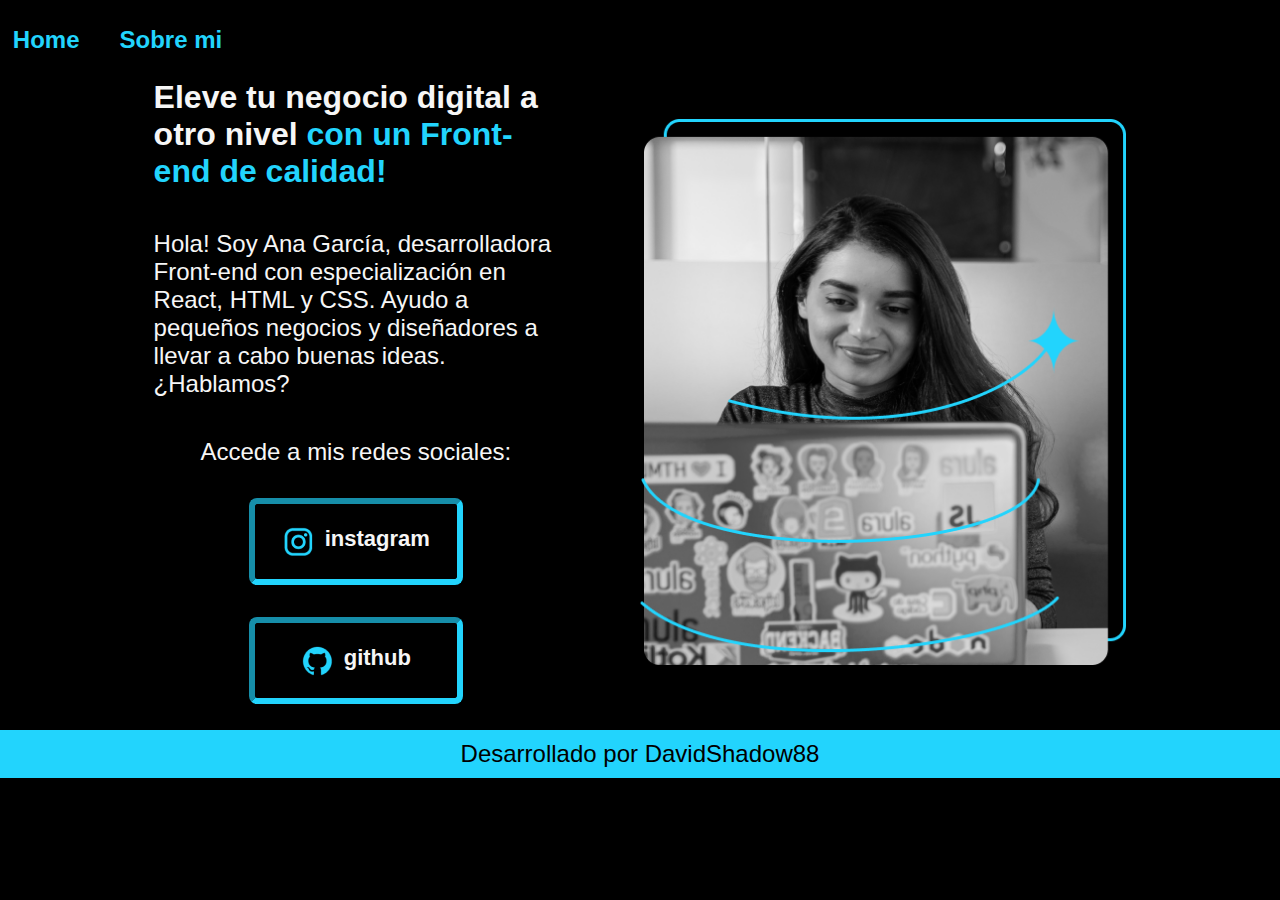
<file: index.html>
<!DOCTYPE html>
<html lang="es">
<head>
    <meta charset="UTF-8">
    <meta name="viewport" content="width=device-width, initial-scale=1.0">
    <title>Portafolio-ejemplo-Ana-Garcia</title>
    <link rel="stylesheet" href="./styles/style.css">
</head>
<body>
    <header class="header">
        <nav class="header__menu">
            <a class="header__menu__link"href="index.html">Home</a>
            <a class="header__menu__link" href="about.html">Sobre mi</a>
        </nav>
    </header>
    <main class="presentacion">
        <section class="presentacion__contenido">
            <h1 class="presentacion__contenido__titulo">
                Eleve tu negocio digital a otro nivel
                <strong class="Titulo-destaque"> con un Front-end 
                    de calidad!</strong> 
            </h1>
            <p class="presentacion__contenido__texto">
                Hola! Soy Ana García, desarrolladora Front-end 
                con especialización en React, HTML y CSS. Ayudo a pequeños negocios y 
                diseñadores a llevar a cabo buenas ideas. ¿Hablamos?
            </p>
            <div class="presentacion__enlaces">
                <h2 class="presentacion__enlaces__subtitulo">Accede a mis redes sociales:</h2>
                <a class="presentacion__enlaces__link" href="https://www.instagram.com/">
                    <img src="./assets/instagram.png">
                    instagram</a>
                <a class="presentacion__enlaces__link" href="https://github.com/">
                    <img src="./assets/github.png" alt="">
                    github</a>
            </div>
        </section>
            <img class="presentacion__img" src="./assets/Imagem.png" alt="Imagen de Ana Garcia trabajando">
    </main>
    <footer class="footer">
        <p> Desarrollado por DavidShadow88 </p>
    </footer>
    
</body>
</html>
</file>
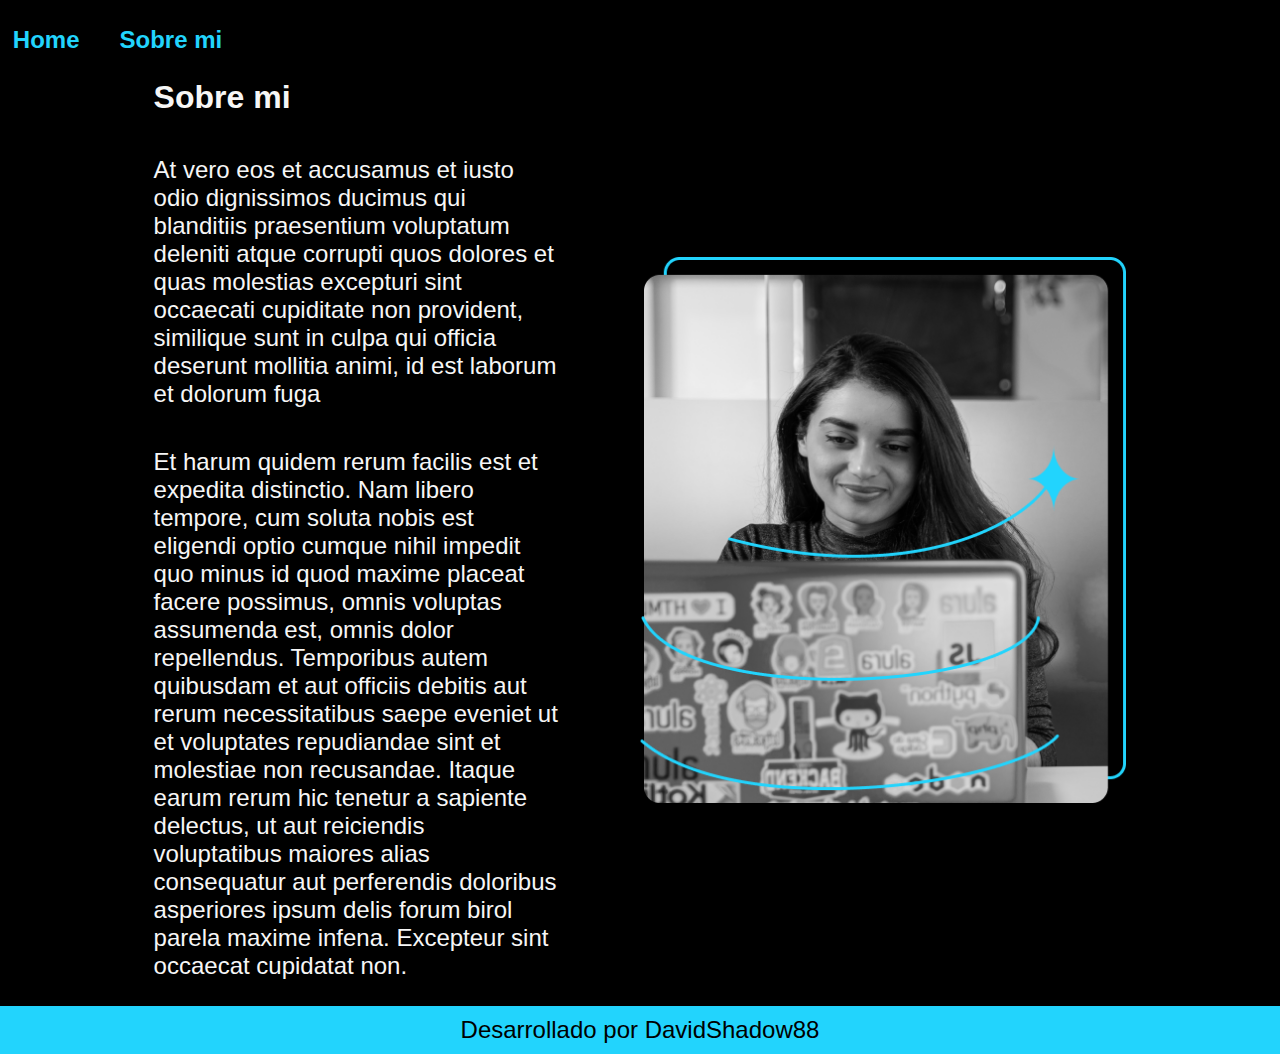
<file: about.html>
<!DOCTYPE html>
<html lang="es-mx">
<head>
    <meta charset="UTF-8">
    <meta name="viewport" content="width=device-width, initial-scale=1.0">
    <title>Sobre mi</title>
    <link rel="stylesheet" href="./styles/style.css">

</head>
<body>
    <header class="header">
        <nav class="header__menu">
            <a class="header__menu__link"href="index.html">Home</a>
            <a class="header__menu__link" href="about.html">Sobre mi</a>
        </nav>
    </header>
        <main class="presentacion">
            <section class="presentacion__contenido">
                <h1 class="presentacion__contenido__titulo">Sobre mi</h1>
                <p class="presentacion__contenido__texto">
                    At vero eos et accusamus et iusto odio dignissimos ducimus qui 
                    blanditiis praesentium voluptatum deleniti atque corrupti quos 
                    dolores et quas molestias excepturi sint occaecati cupiditate non 
                    provident, similique sunt in culpa qui officia deserunt mollitia 
                    animi, id est laborum et dolorum fuga
                </p>
                <p class="presentacion__contenido__texto">
                    Et harum quidem rerum facilis est et expedita distinctio. Nam libero 
                    tempore, cum soluta nobis est eligendi optio cumque nihil impedit quo 
                    minus id quod maxime placeat facere possimus, omnis voluptas assumenda 
                    est, omnis dolor repellendus. Temporibus autem quibusdam et aut officiis 
                    debitis aut rerum necessitatibus saepe eveniet ut et voluptates repudiandae 
                    sint et molestiae non recusandae. Itaque earum rerum hic tenetur a sapiente 
                    delectus, ut aut reiciendis voluptatibus maiores alias consequatur aut 
                    perferendis doloribus asperiores ipsum delis forum birol parela maxime infena. 
                    Excepteur sint occaecat cupidatat non.
                </p>

            </section>
            <img class="presentacion__img" src="./assets/Imagem.png" alt="Imagen de Ana Garcia trabajando">

        </main>

    
    <footer class="footer">
        <p> Desarrollado por DavidShadow88 </p>
    </footer>
</body>
</html>
</file>
<file: styles/style.css>
:root {
    
    --color-primario: #000000;
    --color-secundario: #f6f6f6;
    --color-terciario: #22d4fd;
    --color-hover: #272727;

    --fuente-monserrat: "Montserrat", sans-serif;
    --fuente-krona: "Krona One", sans-serif;
}


@import url('https://fonts.googleapis.com/css2?family=Krona+One&family=Montserrat:ital,wght@0,100..900;1,100..900&display=swap');

* {
    padding: 0;
    margin: 0;
}

body {
    background-color: var(--color-primario);
    color: var(--color-secundario);
      box-sizing: border-box; 
}

.header {
    padding: 2% 0% 0% 1%;
}
.header__menu {
    display: flex;
    gap: 40px;
}
.header__menu__link {
    font-family: var(--fuente-monserrat);
    font-size: 1.5rem;
    font-weight: 600;
    color: var(--color-terciario);
    text-decoration: none;
}

.presentacion {
    display: flex;
    align-items: center;
    padding: 2% 12%;
    justify-content: space-between;
    gap: 82px;  
} 

.presentacion__contenido{
    width: 50%;
    display: flex;
    flex-direction: column;
    gap: 40px;
}

.presentacion__contenido__titulo {
    font-size: 2rem;
    font-family: var(--fuente-krona);

}

.Titulo-destaque {
    color: var(--color-terciario);
}

.presentacion__contenido__texto {
    font-size: 1.5rem;
    font-family: var(--fuente-monserrat);

}

.presentacion__enlaces {
    display: flex;
    justify-content: space-between;
    flex-direction: column;
    align-items: center;
    gap: 32px;
}

.presentacion__enlaces__subtitulo {
    font-family: var(--fuente-krona);
    font-size: 1.5rem;
    font-weight: 400;
    text-align: center;    
}

.presentacion__enlaces__link {
    width: 50%;
    text-align: center;
    padding: 21.5px 0;
    border-radius: 8px;
    font-family: var(--fuente-monserrat);
    font-size: 22px;
    font-weight: 600;
    text-decoration: none;
    color: var(--color-secundario);
    border: 6px inset var(--color-terciario);
    display: flex;
    justify-content: center;
    gap: 10px;
}
.presentacion__enlaces__link:hover {
    background-color: var(--color-hover);
}

.presentacion__img {
    width: 50%;
}

.footer {
    background-color: var(--color-terciario);
    padding: 10px;
    color: var(--color-primario);
    text-align: center;
    font-family: var(--fuente-monserrat);
    font-size: 1.5rem;    
    font-weight: 400;
}

@media(max-width: 1000px) {
    .header {
        padding: 10%;
    }
    .header__menu{
        justify-content: center;
    }

    .presentacion {
        flex-direction: column-reverse;
        padding: 5%;
    }

    .presentacion__contenido {
        width: auto;
    }



}
</file>
